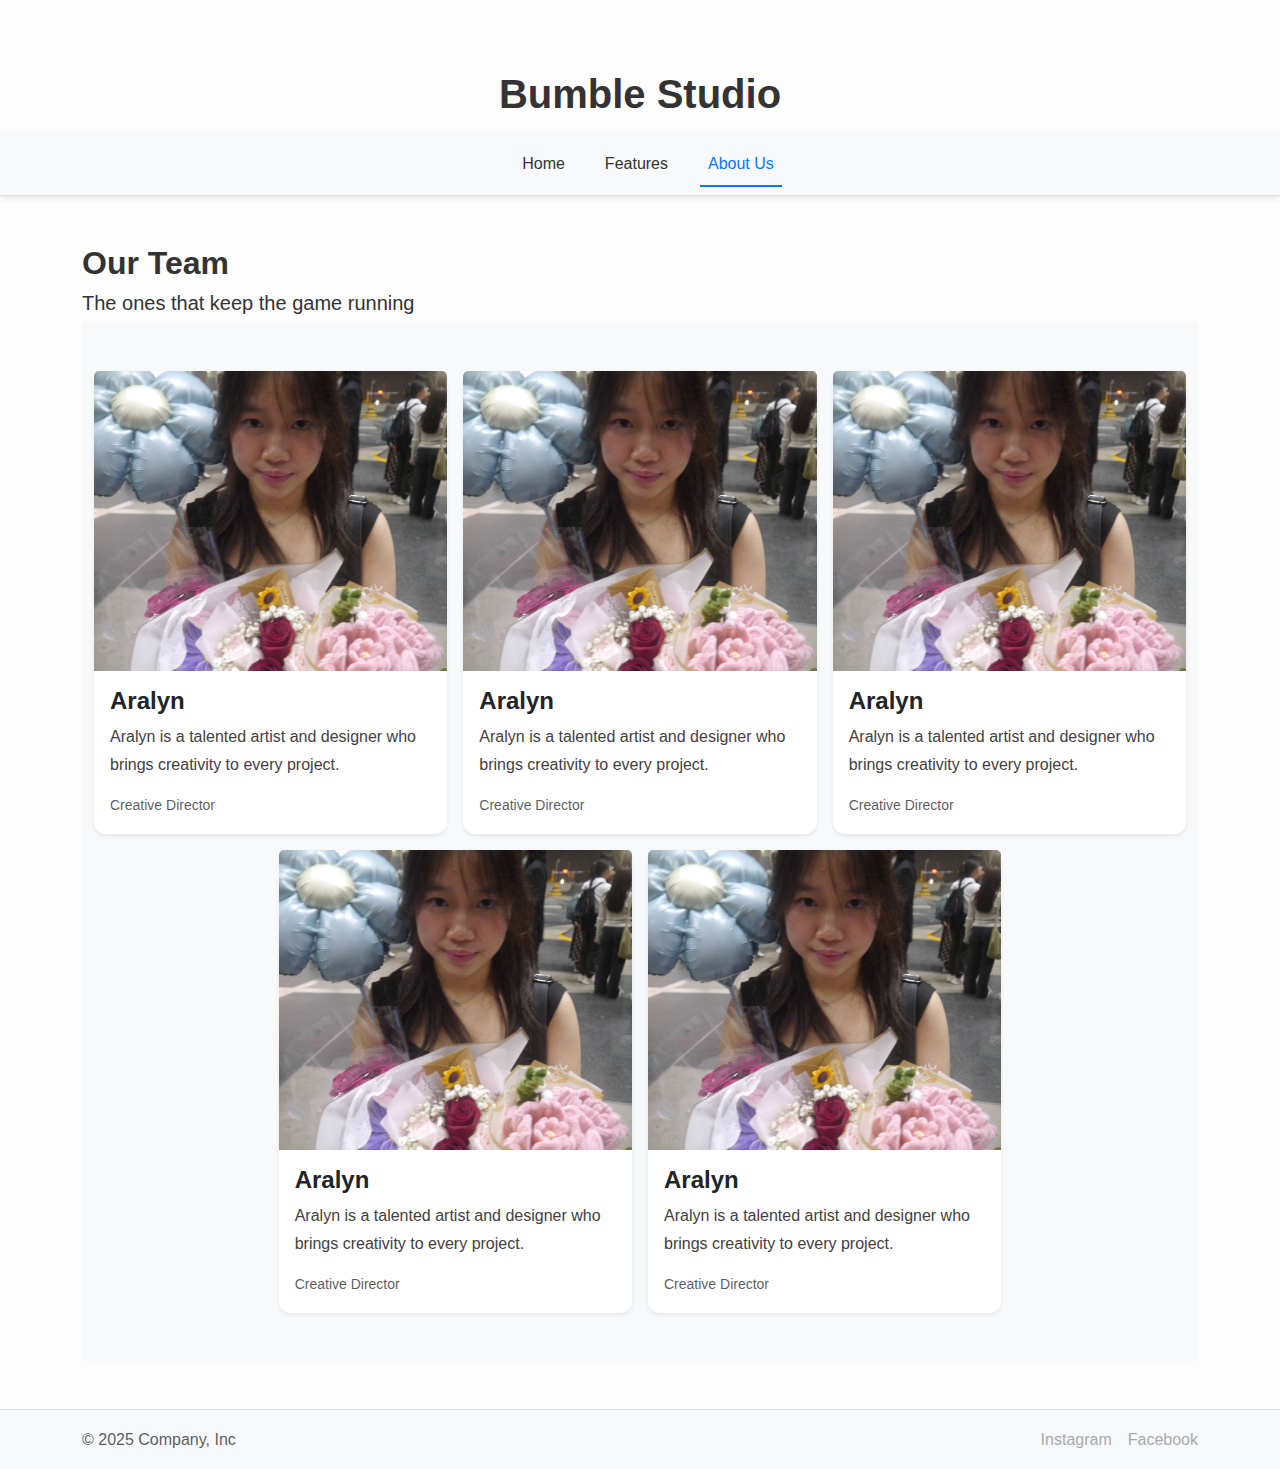
<file: about.html>
<!DOCTYPE html>
<html lang="en">
<head>
  <meta charset="UTF-8" />
  <meta name="viewport" content="width=device-width, initial-scale=1.0" />
  <!-- Bootstrap CSS -->
  <link href="https://cdn.jsdelivr.net/npm/bootstrap@5.3.2/dist/css/bootstrap.min.css" rel="stylesheet">
  <!-- Your custom CSS -->
  <link rel="stylesheet" href="styles.css" />

</head>
<body>
  <header>
    <h1 class="text-center my-3">Bumble Studio</h1>
    <!-- Bootstrap Navbar -->
    <nav class="navbar navbar-expand-lg navbar-light bg-light border-bottom">
      <div class="container">
        <a class="navbar-brand" href="#"></a>
        <button class="navbar-toggler" type="button" data-bs-toggle="collapse" data-bs-target="#navbarNav"
          aria-controls="navbarNav" aria-expanded="false" aria-label="Toggle navigation">
          <span class="navbar-toggler-icon"></span>
        </button>
        <div class="collapse navbar-collapse justify-content-center" id="navbarNav">
          <ul class="navbar-nav">
            <li class="nav-item"><a class="nav-link" href="landing.html">Home</a></li>
            <li class="nav-item"><a class="nav-link" href="#">Features</a></li>
            <li class="nav-item"><a class="nav-link active" href="about.html">About Us</a></li>
          </ul>
        </div>
      </div>
    </nav>
  </header>

  <main class="container my-5">
    <section>
      <h2>Our Team</h2>
      <h5>The ones that keep the game running</h5>

        <div class="album py-5 bg-body-tertiary"> 
            <div class="container"> 
                <div class="row row-cols-1 row-cols-sm-2 row-cols-md-3 g-3 justify-content-center"> 
                    <div class="col"> 
                        <div class="card shadow-sm"> <img src="Images/aralynprofile.jpg" alt="Thumbnail" class="card-img-top" height="300" width="100%" style="object-fit: cover;"> 
                            <div class="card-body"> <h4 class="card-title">Aralyn</h4>
                                <p class="card-text">Aralyn is a talented artist and designer who brings creativity to every project.</p> 
                                <div class="d-flex justify-content-between align-items-center">  
                                    <small class="text-body-secondary">Creative Director </small> 
                                </div> 
                            </div> 
                        </div> 
                    </div> 
                    <div class="col"> 
                        <div class="card shadow-sm"> <img src="Images/aralynprofile.jpg" alt="Thumbnail" class="card-img-top" height="300" width="100%" style="object-fit: cover;"> 
                            <div class="card-body"> <h4 class="card-title">Aralyn</h4>
                                <p class="card-text">Aralyn is a talented artist and designer who brings creativity to every project.</p> 
                                <div class="d-flex justify-content-between align-items-center">  
                                    <small class="text-body-secondary">Creative Director </small> 
                                </div> 
                            </div> 
                        </div> 
                    </div>
                    <div class="col"> 
                        <div class="card shadow-sm"> <img src="Images/aralynprofile.jpg" alt="Thumbnail" class="card-img-top" height="300" width="100%" style="object-fit: cover;"> 
                            <div class="card-body"> <h4 class="card-title">Aralyn</h4>
                                <p class="card-text">Aralyn is a talented artist and designer who brings creativity to every project.</p> 
                                <div class="d-flex justify-content-between align-items-center">  
                                    <small class="text-body-secondary">Creative Director </small> 
                                </div> 
                            </div> 
                        </div> 
                    </div>
                    <div class="col"> 
                        <div class="card shadow-sm"> <img src="Images/aralynprofile.jpg" alt="Thumbnail" class="card-img-top" height="300" width="100%" style="object-fit: cover;"> 
                            <div class="card-body"> <h4 class="card-title">Aralyn</h4>
                                <p class="card-text">Aralyn is a talented artist and designer who brings creativity to every project.</p> 
                                <div class="d-flex justify-content-between align-items-center">  
                                    <small class="text-body-secondary">Creative Director </small> 
                                </div> 
                            </div> 
                        </div> 
                    </div>
                    <div class="col"> 
                        <div class="card shadow-sm"> <img src="Images/aralynprofile.jpg" alt="Thumbnail" class="card-img-top" height="300" width="100%" style="object-fit: cover;"> 
                            <div class="card-body"> <h4 class="card-title">Aralyn</h4>
                                <p class="card-text">Aralyn is a talented artist and designer who brings creativity to every project.</p> 
                                <div class="d-flex justify-content-between align-items-center">  
                                    <small class="text-body-secondary">Creative Director </small> 
                                </div> 
                            </div> 
                        </div> 
                    </div>
                </div> 
            </div> 
        </div>     
    </section>
  </main>

  <footer class="footer bg-light border-top py-3">
    <div class="container d-flex justify-content-between align-items-center">
      <span class="text-muted">© 2025 Company, Inc</span>
      <ul class="list-unstyled d-flex mb-0">
        <li class="ms-3"><a href="#" class="footer-link">Instagram</a></li>
        <li class="ms-3"><a href="#" class="footer-link">Facebook</a></li>
      </ul>
    </div>
  </footer>

  <!-- Bootstrap JS -->
  <script src="https://cdn.jsdelivr.net/npm/bootstrap@5.3.2/dist/js/bootstrap.bundle.min.js"></script>
</body>
</html>
</file>
<file: styles.css>
/* === Global Styles === */
body {
  font-family: 'Poppins', sans-serif;
  line-height: 1.7;
  color: #333;
  margin-top: 70px; /* offset for fixed navbar */
  background-color: #fdfdfd;
}
h1, h2, h3, h4 {
  font-weight: 600;
}
p {
  color: #453e3e;
}

/* === Navbar === */
.navbar {
  background-color: #fff;
  box-shadow: 0 2px 6px rgba(0,0,0,0.1);
}
.navbar .nav-link {
  color: #333;
  font-weight: 500;
  margin: 0 12px;
  transition: color 0.3s ease, border-bottom 0.3s ease;
}
.navbar .nav-link:hover,
.navbar .nav-link.active {
  color: #007bff;
  border-bottom: 2px solid #007bff;
}


/* === Index Page === */
.hero-section {
  position: relative;
  background: url('images/paper.jpg') no-repeat center center/cover;
  height: 100vh;
  display: flex;
  align-items: center;
  justify-content: center;
  text-align: center;
  color: #fff;
}
.hero-section .overlay {
  position: absolute;
  top: 0; left: 0;
  width: 100%; height: 100%;
  background: rgba(0,0,0,0.5);
}
.hero-section .hero-content {
  position: relative;
  z-index: 2;
  max-width: 700px;
  padding: 20px;
}
.hero-section h1, .hero-section p {
  text-shadow: 2px 2px 6px rgba(0,0,0,0.6);
}
.dark-section {
  background-color: #0000007c;
  color: #fff;
}
.dark-section h2 {
  color: #fff;
}
.btn-ocean {
  background: linear-gradient(135deg, #c1dfe6, #6993aa);
  color: #fff;
  border: none;
  border-radius: 8px;
  padding: 12px 24px;
  transition: transform 0.3s ease, box-shadow 0.3s ease;
}
.btn-ocean:hover {
  transform: translateY(-2px);
  box-shadow: 0 8px 20px rgba(0,0,0,0.2);
}

/* === About Us Page === */
.team-row {
  display: flex;
  justify-content: center;
  gap: 20px;
  flex-wrap: nowrap; /* keep all 5 in one line on desktop */
  margin-top: 40px;
}
.team-card {
  flex: 1 1 18%;
  max-width: 18%;
  background: #fff;
  border-radius: 8px;
  box-shadow: 0 4px 12px rgba(0,0,0,0.1);
  text-align: center;
  padding: 15px;
  transition: transform 0.3s ease, box-shadow 0.3s ease;
}
.team-card img {
  width: 100%;
  height: 220px;
  object-fit: cover;
  border-radius: 6px;
  margin-bottom: 10px;
}
.team-card:hover {
  transform: translateY(-5px);
  box-shadow: 0 8px 20px rgba(0,0,0,0.15);
}
.team-card h4 {
  margin-bottom: 10px;
}
.team-card p {
  font-size: 0.95rem;
  color: #555;
}
@media (max-width: 992px) {
  .team-row { flex-wrap: wrap; }
  .team-card { flex: 1 1 45%; max-width: 45%; }
}
@media (max-width: 576px) {
  .team-card { flex: 1 1 100%; max-width: 100%; }
}

/* === Leaderboard Page === */

/* Hero banner styled like About page header */
.hero-banner {
  background: linear-gradient(to bottom, #c1dfe6, #6993aa);
  box-shadow: 0 4px 12px rgba(0,0,0,0.2);
}
.hero-banner h1 {
  font-weight: 700;
  text-shadow: 2px 2px 6px rgba(0,0,0,0.4);
}
.hero-banner p {
  font-size: 1.2rem;
  text-shadow: 1px 1px 4px rgba(0,0,0,0.3);
}

/* Filter buttons consistent with About page buttons */
.filter-btn {
  margin: 5px;
}
.btn-ocean {
  background: linear-gradient(135deg, #c1dfe6, #6993aa);
  color: #fff;
  border: none;
  border-radius: 8px;
  padding: 10px 20px;
  transition: transform 0.3s ease, box-shadow 0.3s ease;
}
.btn-ocean:hover {
  transform: translateY(-2px);
  box-shadow: 0 8px 20px rgba(0,0,0,0.2);
}

/* Cards styled like About page team cards */
.card {
  border: none;
  border-radius: 12px;
  box-shadow: 0 6px 18px rgba(0,0,0,0.1);
  transition: transform 0.3s ease, box-shadow 0.3s ease;
}
.card:hover {
  transform: translateY(-3px);
  box-shadow: 0 10px 25px rgba(0,0,0,0.15);
}
.card-header {
  border-top-left-radius: 12px !important;
  border-top-right-radius: 12px !important;
  font-weight: 600;
}

/* Tables styled cleanly */
.table {
  border-radius: 8px;
  overflow: hidden;
}
.table thead {
  font-weight: 600;
}
.table-hover tbody tr:hover {
  background-color: rgba(0, 123, 255, 0.1);
}

/* Footer consistent with About page */
.footer {
  background-color: #222;
  color: #aaa;
}
.footer-link {
  text-decoration: none;
  color: #aaa;
  transition: color 0.3s ease;
}
.footer-link:hover {
  color: #007bff;
}

/* Fade-in animations */
.fade-in {
  opacity: 0;
  transform: translateY(20px);
  transition: opacity 1s ease, transform 1s ease;
}
.fade-in.appear {
  opacity: 1;
  transform: translateY(0);
}


/* === Sign Up & Login Pages === */

/* Background matches index page */
.paper-bg {
  background: url('images/paper.jpg') no-repeat center center/cover;
  background-attachment: fixed;
  min-height: 100vh;
}

/* Card styling consistent with index/about aesthetic */
.signup-card {
  background: #fff;
  border-radius: 15px;
  padding: 40px;
  max-width: 450px;
  width: 100%;
  box-shadow: 0 12px 30px rgba(0,0,0,0.2);
  transition: transform 0.3s ease, box-shadow 0.3s ease;
}
.signup-card:hover {
  transform: translateY(-5px);
  box-shadow: 0 16px 40px rgba(0,0,0,0.25);
}

/* Inputs styled to match clean Apple-like form fields */
.custom-input {
  border: 2px solid #e0e0e0;
  border-radius: 8px;
  padding: 12px 15px;
  font-size: 16px;
  transition: border-color 0.3s ease, box-shadow 0.3s ease;
}
.custom-input:focus {
  border-color: #007bff;
  box-shadow: 0 0 10px rgba(0,123,255,0.3);
  outline: none;
}

/* Buttons consistent with index page gradient style */
.btn-signup,
.btn-ocean {
  background: linear-gradient(135deg, #6993aa, #6993aa);
  border: none;
  padding: 12px;
  font-weight: 600;
  border-radius: 8px;
  transition: transform 0.3s ease, box-shadow 0.3s ease;
  color: #fff;
}
.btn-signup:hover,
.btn-ocean:hover {
  transform: translateY(-2px);
  box-shadow: 0 10px 25px rgba(0,0,0,0.2);
}

/* Links styled like index page footer links */
.ocean-link {
  color: #007bff;
  font-weight: 600;
  transition: color 0.3s ease;
}
.ocean-link:hover {
  color: #0056b3;
}

/* Fade-in animation consistent with index page */
.fade-in {
  opacity: 0;
  transform: translateY(20px);
  transition: opacity 1s ease, transform 1s ease;
}
.fade-in.appear {
  opacity: 1;
  transform: translateY(0);
}

/* landing */
</file>
